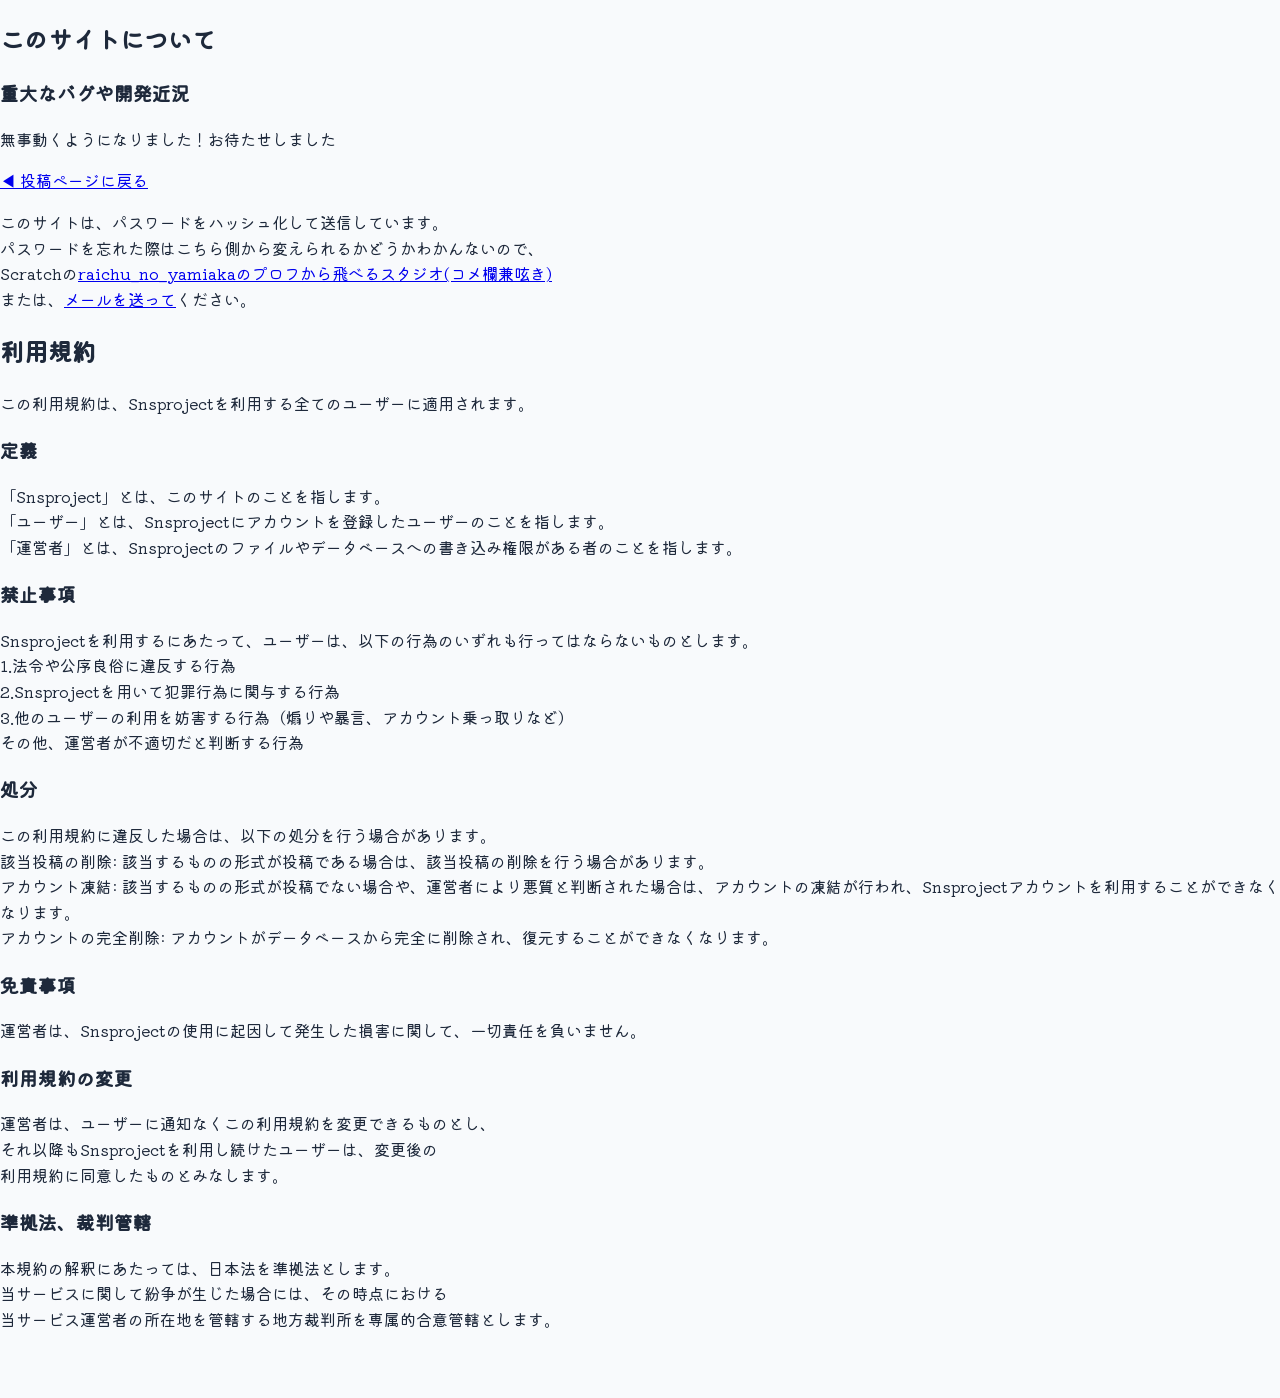
<file: about.html>
<!DOCTYPE html>
<html lang="ja">
<head>
  <meta charset="UTF-8" />
  <title>about</title>
  <link rel="preconnect" href="https://fonts.googleapis.com">
<link rel="preconnect" href="https://fonts.gstatic.com" crossorigin>
<link href="https://fonts.googleapis.com/css2?family=Kiwi+Maru&display=swap" rel="stylesheet">
  <link rel="stylesheet" href="style.css">

</head>
<body>
<h2>このサイトについて</h2>
<h3>重大なバグや開発近況</h3>
<P>無事動くようになりました！お待たせしました</P>
<p><a href="index.html">◀ 投稿ページに戻る</a></p>
  <p>このサイトは、パスワードをハッシュ化して送信しています。<br>パスワードを忘れた際はこちら側から変えられるかどうかわかんないので、<br>Scratchの<a href="https://scratch.mit.edu/users/raichu_no_yamiaka">raichu_no_yamiakaのプロフから飛べるスタジオ(コメ欄兼呟き)</a><br>または、<a href="mailto:programmingbear90@tapi.re">メールを送って</a>ください。</p>
  <h2>利用規約</h2>
  <p>この利用規約は、Snsprojectを利用する全てのユーザーに適用されます。</p>
  <h3>定義</h3>
  <p>「Snsproject」とは、このサイトのことを指します。<br>「ユーザー」とは、Snsprojectにアカウントを登録したユーザーのことを指します。<br>「運営者」とは、Snsprojectのファイルやデータベースへの書き込み権限がある者のことを指します。</p>
  <h3>禁止事項</h3>
  <p>Snsprojectを利用するにあたって、ユーザーは、以下の行為のいずれも行ってはならないものとします。<br>1.法令や公序良俗に違反する行為<br>2.Snsprojectを用いて犯罪行為に関与する行為<br>3.他のユーザーの利用を妨害する行為（煽りや暴言、アカウント乗っ取りなど）<br>その他、運営者が不適切だと判断する行為</p>
  <h3>処分</h3>
  <p>この利用規約に違反した場合は、以下の処分を行う場合があります。<br>該当投稿の削除: 該当するものの形式が投稿である場合は、該当投稿の削除を行う場合があります。<br>アカウント凍結: 該当するものの形式が投稿でない場合や、運営者により悪質と判断された場合は、アカウントの凍結が行われ、Snsprojectアカウントを利用することができなくなります。<br>アカウントの完全削除: アカウントがデータベースから完全に削除され、復元することができなくなります。</p>
  <h3>免責事項</h3>
  <p>運営者は、Snsprojectの使用に起因して発生した損害に関して、一切責任を負いません。</p>
  <h3>利用規約の変更</h3>
  <p>運営者は、ユーザーに通知なくこの利用規約を変更できるものとし、<br>それ以降もSnsprojectを利用し続けたユーザーは、変更後の<br>利用規約に同意したものとみなします。</p>
  <h3>準拠法、裁判管轄</h3>
  <p>本規約の解釈にあたっては、日本法を準拠法とします。<br>当サービスに関して紛争が生じた場合には、その時点における<br>当サービス運営者の所在地を管轄する地方裁判所を専属的合意管轄とします。</p>
</body>
</file>
<file: style.css>
:root {
      --primary-color: #4f46e5;
      --primary-hover: #4338ca;
      --bg-color: #f8fafc;
      --card-bg: #ffffff;
      --text-main: #1e293b;
      --text-muted: #64748b;
      --border-color: #e2e8f0;
      --success-color: #10b981;
      --error-color: #ef4444;
    }

    body {
      font-family: 'Noto Sans JP', 'Kiwi Maru', sans-serif;
      background-color: var(--bg-color);
      color: var(--text-main);
      margin: 0;
      line-height: 1.6;
      padding-bottom: 50px;
    }

    .container {
      max-width: 700px;
      margin: 0 auto;
      padding: 20px;
    }

    header {
      text-align: center;
      margin-bottom: 30px;
      padding: 20px 0;
    }

header h1 {
      font-family: 'Kiwi Maru', serif;
      font-size: 2rem;
      margin: 0;
      color: var(--primary-color);
    }

    .announcement {
      background: #eef2ff;
      border-left: 4px solid var(--primary-color);
      padding: 12px 20px;
      border-radius: 8px;
      margin-bottom: 25px;
      font-size: 0.9rem;
      display: flex;
      align-items: center;
      gap: 10px;
    }

    .tabs {
      display: flex;
      gap: 10px;
      margin-bottom: 20px;
      background: #e2e8f0;
      padding: 5px;
      border-radius: 12px;
    }

    .tab-btn {
      flex: 1;
      padding: 10px;
      border: none;
      background: transparent;
      border-radius: 8px;
      cursor: pointer;
      font-weight: 500;
      transition: 0.3s;
      display: flex;
      align-items: center;
      justify-content: center;
      gap: 6px;
      color: var(--text-muted);
    }

    .tab-btn.active {
      background: var(--card-bg);
      color: var(--primary-color);
      box-shadow: 0 2px 4px rgba(0,0,0,0.05);
    }

    .card {
      background: var(--card-bg);
      border-radius: 16px;
      padding: 25px;
      box-shadow: 0 4px 6px -1px rgba(0, 0, 0, 0.1);
      margin-bottom: 20px;
      display: none;
    }

    .card.active {
      display: block;
      animation: fadeIn 0.3s ease;
    }

    @keyframes fadeIn {
      from { opacity: 0; transform: translateY(10px); }
      to { opacity: 1; transform: translateY(0); }
    }

    .form-group {
      margin-bottom: 15px;
    }

    label {
      display: block;
      font-size: 0.85rem;
      margin-bottom: 5px;
      font-weight: 500;
      color: var(--text-muted);
    }

    input, textarea {
      width: 100%;
      padding: 12px;
      border: 1px solid var(--border-color);
      border-radius: 8px;
      font-size: 1rem;
      box-sizing: border-box;
      transition: border-color 0.2s;
    }

    input:focus, textarea:focus {
      outline: none;
      border-color: var(--primary-color);
      box-shadow: 0 0 0 3px rgba(79, 70, 229, 0.1);
    }

    .btn-primary {
      width: 100%;
      padding: 12px;
      background-color: var(--primary-color);
      color: white;
      border: none;
      border-radius: 8px;
      font-size: 1rem;
      font-weight: 600;
      cursor: pointer;
      transition: background 0.2s;
      display: flex;
      align-items: center;
      justify-content: center;
      gap: 8px;
    }

    .btn-primary:hover {
      background-color: var(--primary-hover);
    }

    .status-msg {
      margin-top: 15px;
      text-align: center;
      font-size: 0.9rem;
      min-height: 1.4em;
    }

    .status-msg.success { color: var(--success-color); }
    .status-msg.error { color: var(--error-color); }

    #posts {
      list-style: none;
      padding: 0;
      margin: 0;
    }

    .post-item {
      background: var(--card-bg);
      padding: 20px;
      border-radius: 12px;
      margin-bottom: 15px;
      border: 1px solid var(--border-color);
      transition: transform 0.2s;
    }

    .post-header {
      display: flex;
      justify-content: space-between;
      align-items: center;
      margin-bottom: 10px;
      font-size: 0.85rem;
    }

    .post-user {
      font-weight: 700;
      color: var(--text-main);
    }

    .post-role {
      background: #f1f5f9;
      padding: 2px 8px;
      border-radius: 4px;
      color: var(--text-muted);
      margin-left: 8px;
    }

    .post-time {
      color: var(--text-muted);
    }

    .post-message {
      white-space: pre-wrap;
      word-break: break-all;
    }

    .refresh-area {
        display: flex;
        justify-content: flex-end;
        margin-bottom: 10px;
    }

    .btn-refresh {
        background: none;
        border: none;
        color: var(--primary-color);
        cursor: pointer;
        display: flex;
        align-items: center;
        gap: 4px;
        font-size: 0.9rem;
        font-weight: 500;
    }

    .terms-link {
        text-align: center;
        font-size: 0.8rem;
        margin-top: 20px;
    }

    .terms-link a {
        color: var(--text-muted);
        text-decoration: none;
    }
</file>
